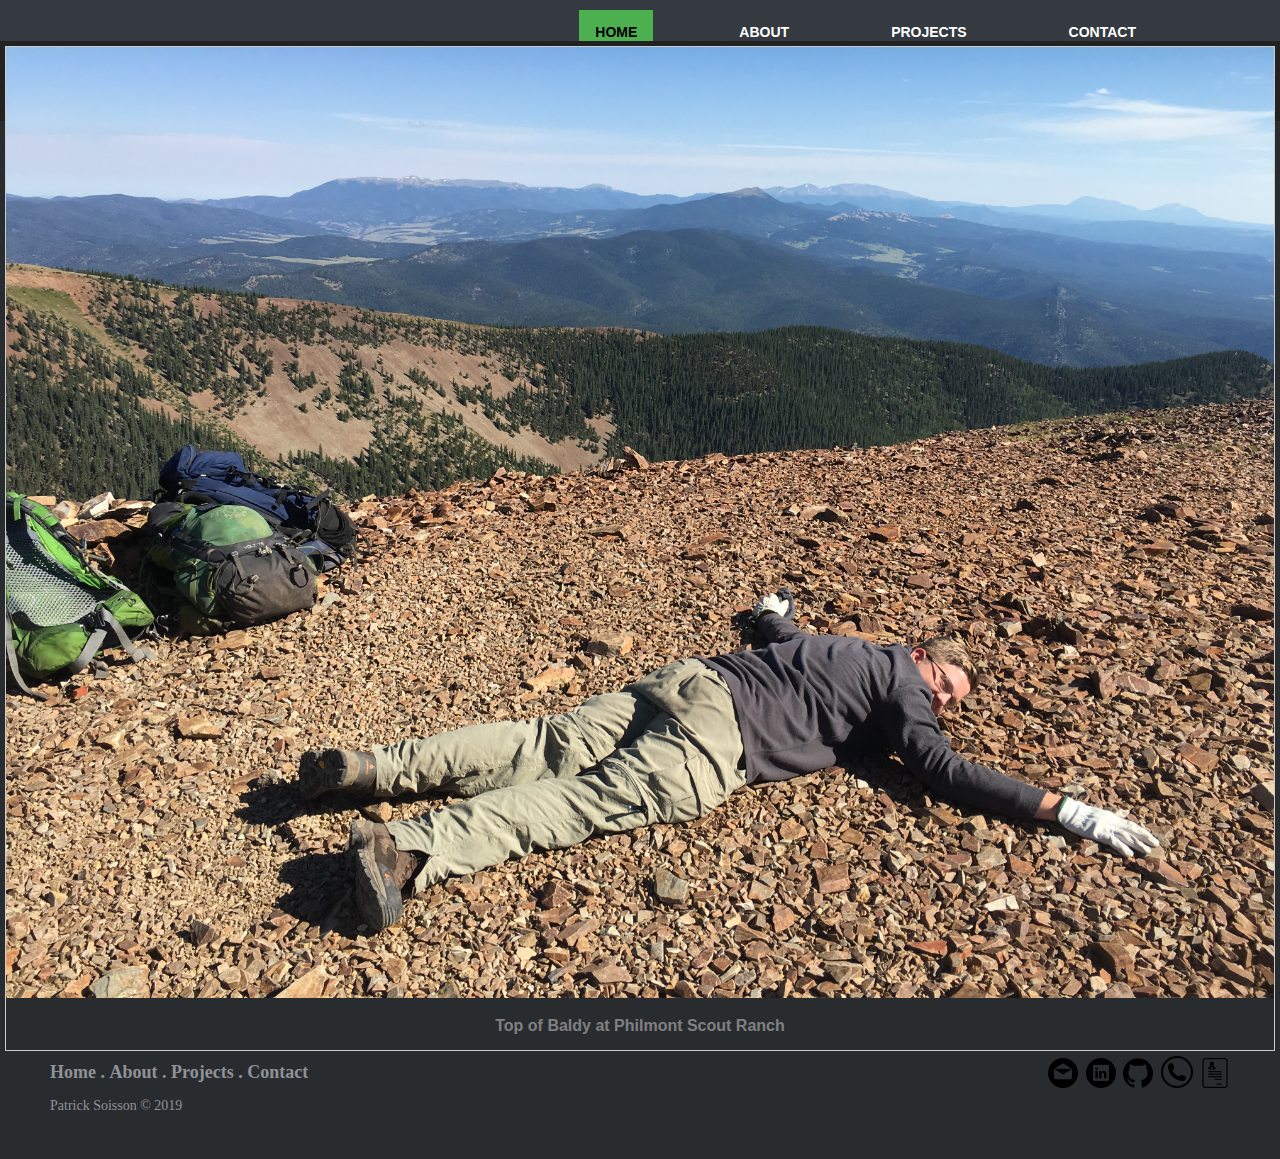
<file: index.html>
<!DOCTYPE html>
<html>  
<link rel="stylesheet" type="text/css" href="css/style.css">
<link href="js/current.js">
  <head>
    <title> Patrick Soisson </title>
    <link rel="icon" type="image/png" href="img/favicon.ico">
  </head>
  <header>
    <div class="container">
      <nav>
          <ul>
              <li> <a href="index.html" class='active'>Home</a> </li>
              <li> <a href="about.html"> About</a> </li>
              <li> <a href="project.html"> Projects </a> </li>
              <li> <a href="contact.html"> Contact </a> </li>
          </ul>
      </nav>
    </div>
  </header>
    <body>
        <div class="gallery">
        <img src="img/ly.JPG" alt="Baldy Mountain">
        <div class="desc">Top of Baldy at Philmont Scout Ranch</div>
        </div>
    </body>
    <footer class="footer-distributed">

			<div class="footer-right">

				<a href="mailto:patrick.b.soisson@gmail.com"><img src="img/email.png"></a>
				<a href="https://www.linkedin.com/in/patrick-soisson"><img src="img/lin.png"></a>
				<a href="https://github.com/PSoysauce"><img src="img/github.png"></a>
        <a href="tel:281-839-4645"><img src="img/phone.png"></a>
				<a href="patrick_soisson_resume.pdf"><img src="img/resume.png"></a>
			</div>

			<div class="footer-left">

				<p class="footer-links">
					<a href="index.html">Home</a>
					.
					<a href="about.html">About</a>
					.
					<a href="project.html">Projects</a>
					.
					<a href="contact.html">Contact</a>
				</p>

				<p>Patrick Soisson &copy; 2019</p>
			</div>

    </footer>
</html>
</file>
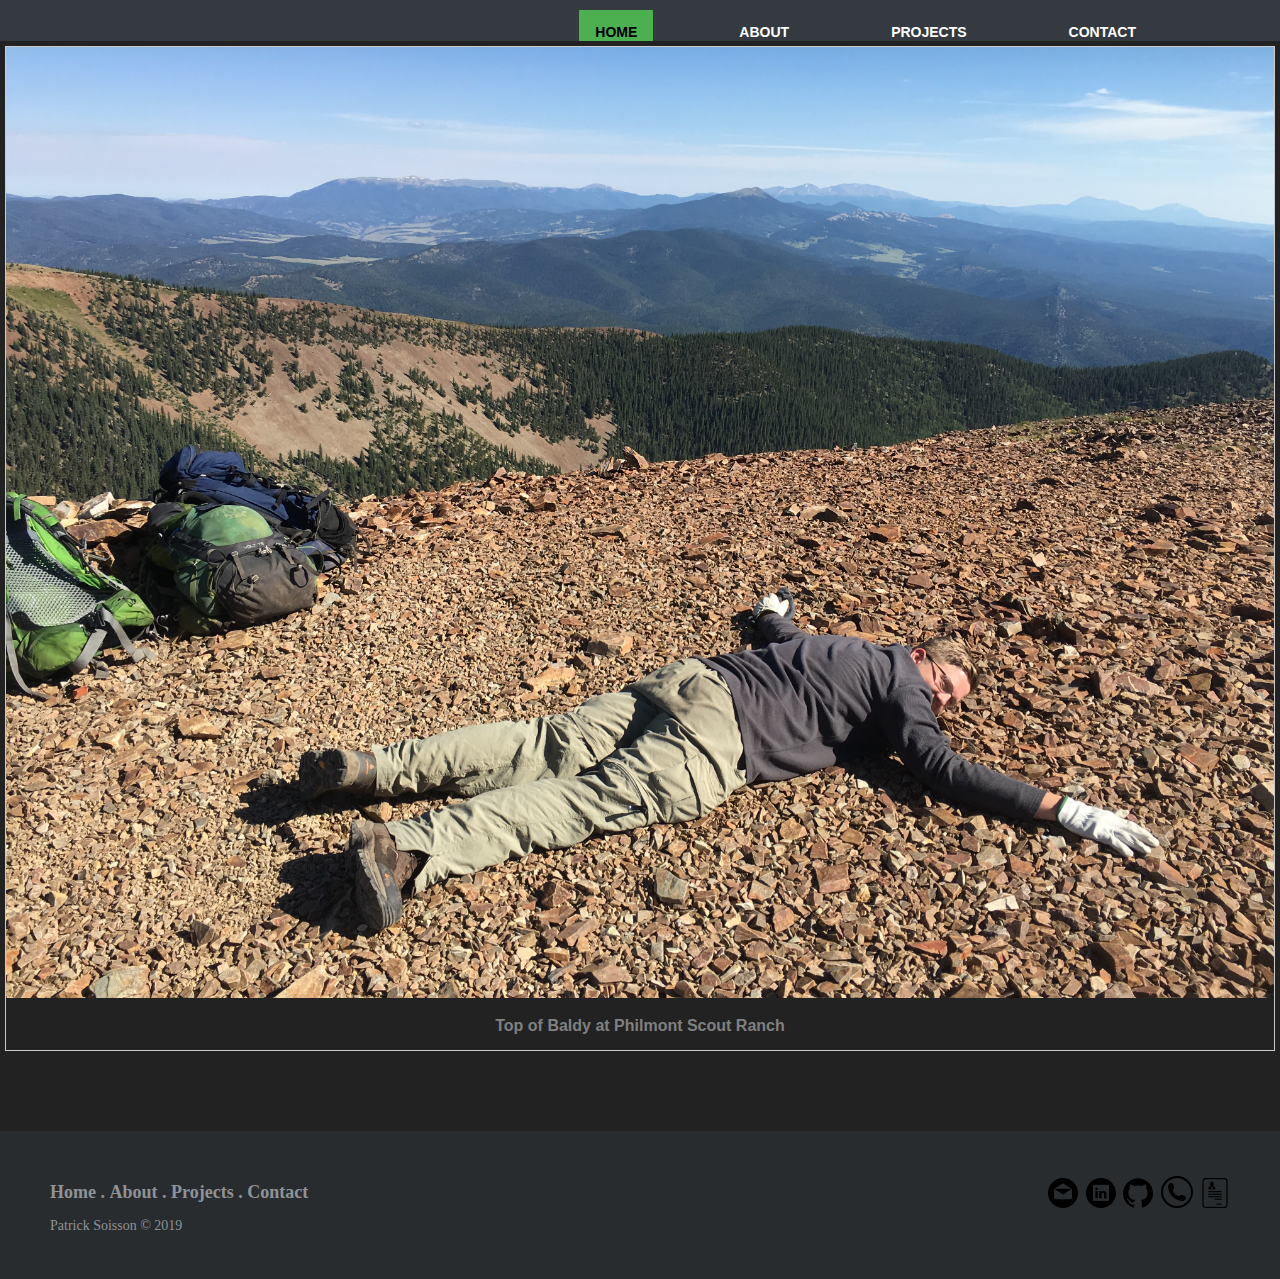
<file: public/index.html>
<!DOCTYPE html>
<html>  
<link rel="stylesheet" type="text/css" href="css/style.css">
<link href="js/current.js">
  <head>
    <title> Patrick Soisson </title>
    <link rel="icon" type="image/png" href="img/favicon.ico">
  </head>
  <header>
    <div class="container">
      <nav>
          <ul>
              <li> <a href="index.html" class='active'>Home</a> </li>
              <li> <a href="about.html"> About</a> </li>
              <li> <a href="project.html"> Projects </a> </li>
              <li> <a href="contact.html"> Contact </a> </li>
          </ul>
      </nav>
    </div>
  </header>
    <body>
        <div class="gallery">
        <img src="img/ly.JPG" alt="Baldy Mountain">
        <div class="desc">Top of Baldy at Philmont Scout Ranch</div>
        </div>
    </body>
    <footer class="footer-distributed">

			<div class="footer-right">

				<a href="mailto:patrick.b.soisson@gmail.com"><img src="img/email.png"></a>
				<a href="https://www.linkedin.com/in/patrick-soisson"><img src="img/lin.png"></a>
				<a href="https://github.com/PSoysauce"><img src="img/github.png"></a>
        <a href="tel:281-839-4645"><img src="img/phone.png"></a>
				<a href="PatrickSoisson.pdf"><img src="img/resume.png"></a>
			</div>

			<div class="footer-left">

				<p class="footer-links">
					<a href="index.html">Home</a>
					.
					<a href="about.html">About</a>
					.
					<a href="project.html">Projects</a>
					.
					<a href="contact.html">Contact</a>
				</p>

				<p>Patrick Soisson &copy; 2019</p>
			</div>

    </footer>
</html>
</file>
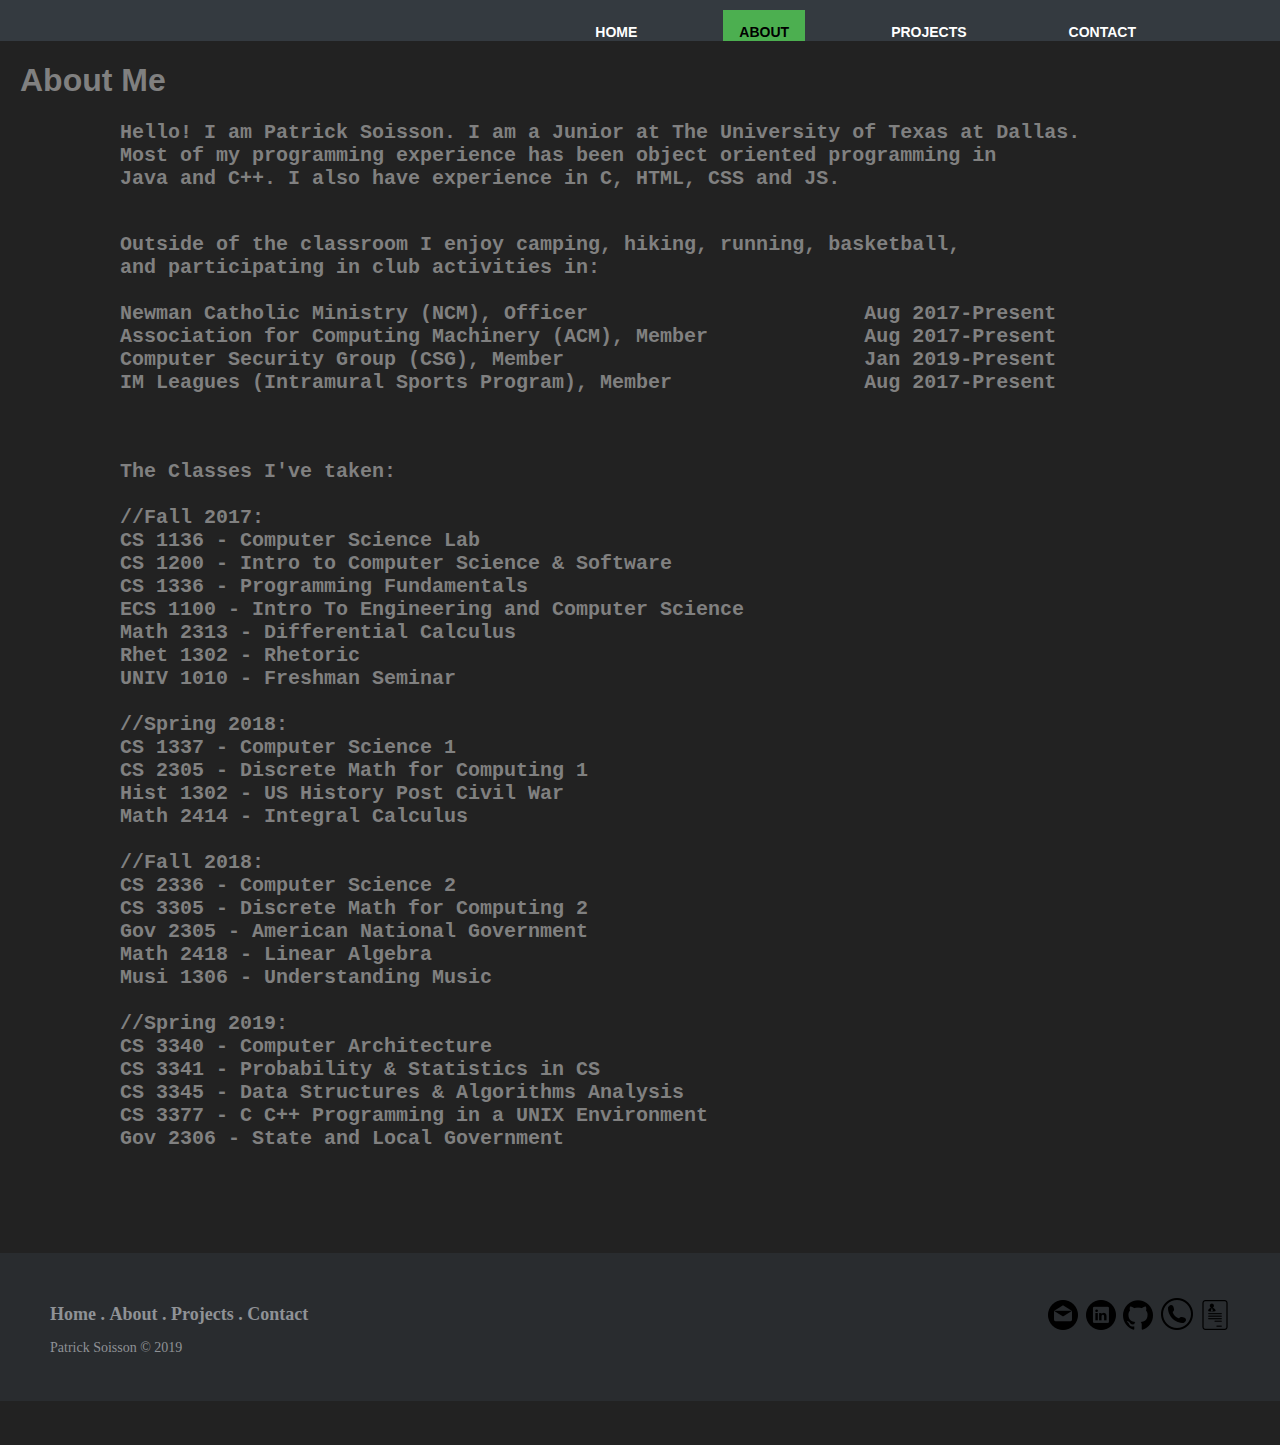
<file: about.html>
<!DOCTYPE html>
<html>  
<link rel="stylesheet" type="text/css" href="css/style.css">
<link href="js/current.js">
  <head>
    <title> Patrick Soisson </title>
  </head>
  <header>
        <div class="container">
      <nav>
          <ul>
              <li> <a href="index.html">Home</a> </li>
              <li> <a href="about.html"class='active'> About</a> </li>
              <li> <a href="project.html"> Projects </a> </li>
              <li> <a href="contact.html"> Contact </a> </li>
          </ul>
      </nav>
      </div>
  </header>
  <body>
      <h1> About Me </h1>   
      <pre>
          Hello! I am Patrick Soisson. I am a Junior at The University of Texas at Dallas. 
          Most of my programming experience has been object oriented programming in
          Java and C++. I also have experience in C, HTML, CSS and JS.
      </pre>
      <pre>
          Outside of the classroom I enjoy camping, hiking, running, basketball, 
          and participating in club activities in:

          Newman Catholic Ministry (NCM), Officer                       Aug 2017-Present
          Association for Computing Machinery (ACM), Member 		Aug 2017-Present
          Computer Security Group (CSG), Member				Jan 2019-Present
          IM Leagues (Intramural Sports Program), Member	        Aug 2017-Present

      </pre>

      <pre>
          The Classes I've taken: 

          //Fall 2017:
          CS 1136 - Computer Science Lab
          CS 1200 - Intro to Computer Science & Software
          CS 1336 - Programming Fundamentals
          ECS 1100 - Intro To Engineering and Computer Science
          Math 2313 - Differential Calculus
          Rhet 1302 - Rhetoric
          UNIV 1010 - Freshman Seminar
          
          //Spring 2018:
          CS 1337 - Computer Science 1
          CS 2305 - Discrete Math for Computing 1
          Hist 1302 - US History Post Civil War
          Math 2414 - Integral Calculus
 
          //Fall 2018:
          CS 2336 - Computer Science 2
          CS 3305 - Discrete Math for Computing 2
          Gov 2305 - American National Government
          Math 2418 - Linear Algebra
          Musi 1306 - Understanding Music

          //Spring 2019:
          CS 3340 - Computer Architecture
          CS 3341 - Probability & Statistics in CS
          CS 3345 - Data Structures & Algorithms Analysis
          CS 3377 - C C++ Programming in a UNIX Environment
          Gov 2306 - State and Local Government
      </pre>
    <footer class="footer-distributed">

			<div class="footer-right">

				<a href="mailto:patrick.b.soisson@gmail.com"><img src="img/email.png"></a>
				<a href="https://www.linkedin.com/in/patrick-soisson"><img src="img/lin.png"></a>
                <a href="https://github.com/PSoysauce"><img src="img/github.png"></a>
                <a href="tel:281-839-4645"><img src="img/phone.png"></a>
				<a href="patrick_soisson_resume.pdf"><img src="img/resume.png"></a>

			</div>

			<div class="footer-left">

				<p class="footer-links">
					<a href="index.html">Home</a>
					.
					<a href="about.html">About</a>
					.
					<a href="project.html">Projects</a>
					.
					<a href="contact.html">Contact</a>
				</p>

				<p>Patrick Soisson &copy; 2019</p>
			</div>

		</footer>
  
    
  </body>
  </html>
</file>
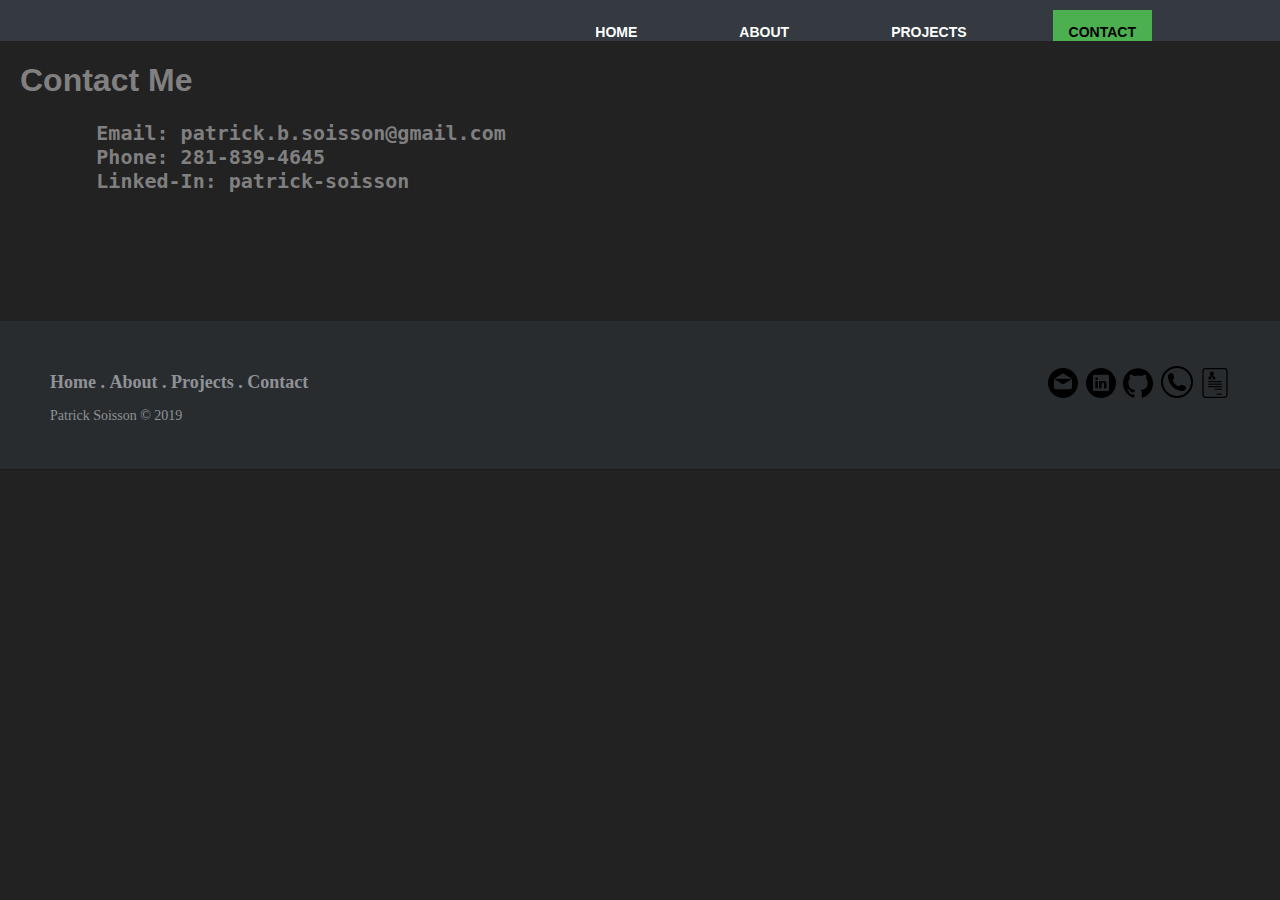
<file: contact.html>
<!DOCTYPE html>

<html>  
<link rel="stylesheet" type="text/css" href="css/style.css">
<link href="js/current.js">
  <head>
    <title> Patrick Soisson </title>
  </head>
  <header>
        <div class="container">
      <nav>
          <ul>
              <li> <a href="index.html">Home</a> </li>
              <li> <a href="about.html"> About</a> </li>
              <li> <a href="project.html"> Projects </a> </li>
              <li> <a href="contact.html"class='active'> Contact </a> </li>
          </ul>
      </nav>
      </div>
  </header>
  <body>
        <h1> Contact Me </h1>
        <pre>
        Email: patrick.b.soisson@gmail.com
        Phone: 281-839-4645
        Linked-In: patrick-soisson

        </pre>
    </body>

    <footer class="footer-distributed">

			<div class="footer-right">

				<a href="mailto:patrick.b.soisson@gmail.com"><img src="img/email.png"></a>
				<a href="https://www.linkedin.com/in/patrick-soisson"><img src="img/lin.png"></a>
				<a href="https://github.com/PSoysauce"><img src="img/github.png"></a>
        <a href="tel:281-839-4645"><img src="img/phone.png"></a>
				<a href="patrick_soisson_resume.pdf"><img src="img/resume.png"></a>
			</div>

			<div class="footer-left">

				<p class="footer-links">
					<a href="index.html">Home</a>
					.
					<a href="about.html">About</a>
					.
					<a href="project.html">Projects</a>
					.
					<a href="contact.html">Contact</a>
				</p>

				<p>Patrick Soisson &copy; 2019</p>
			</div>

		</footer>
  
  </html>
</file>
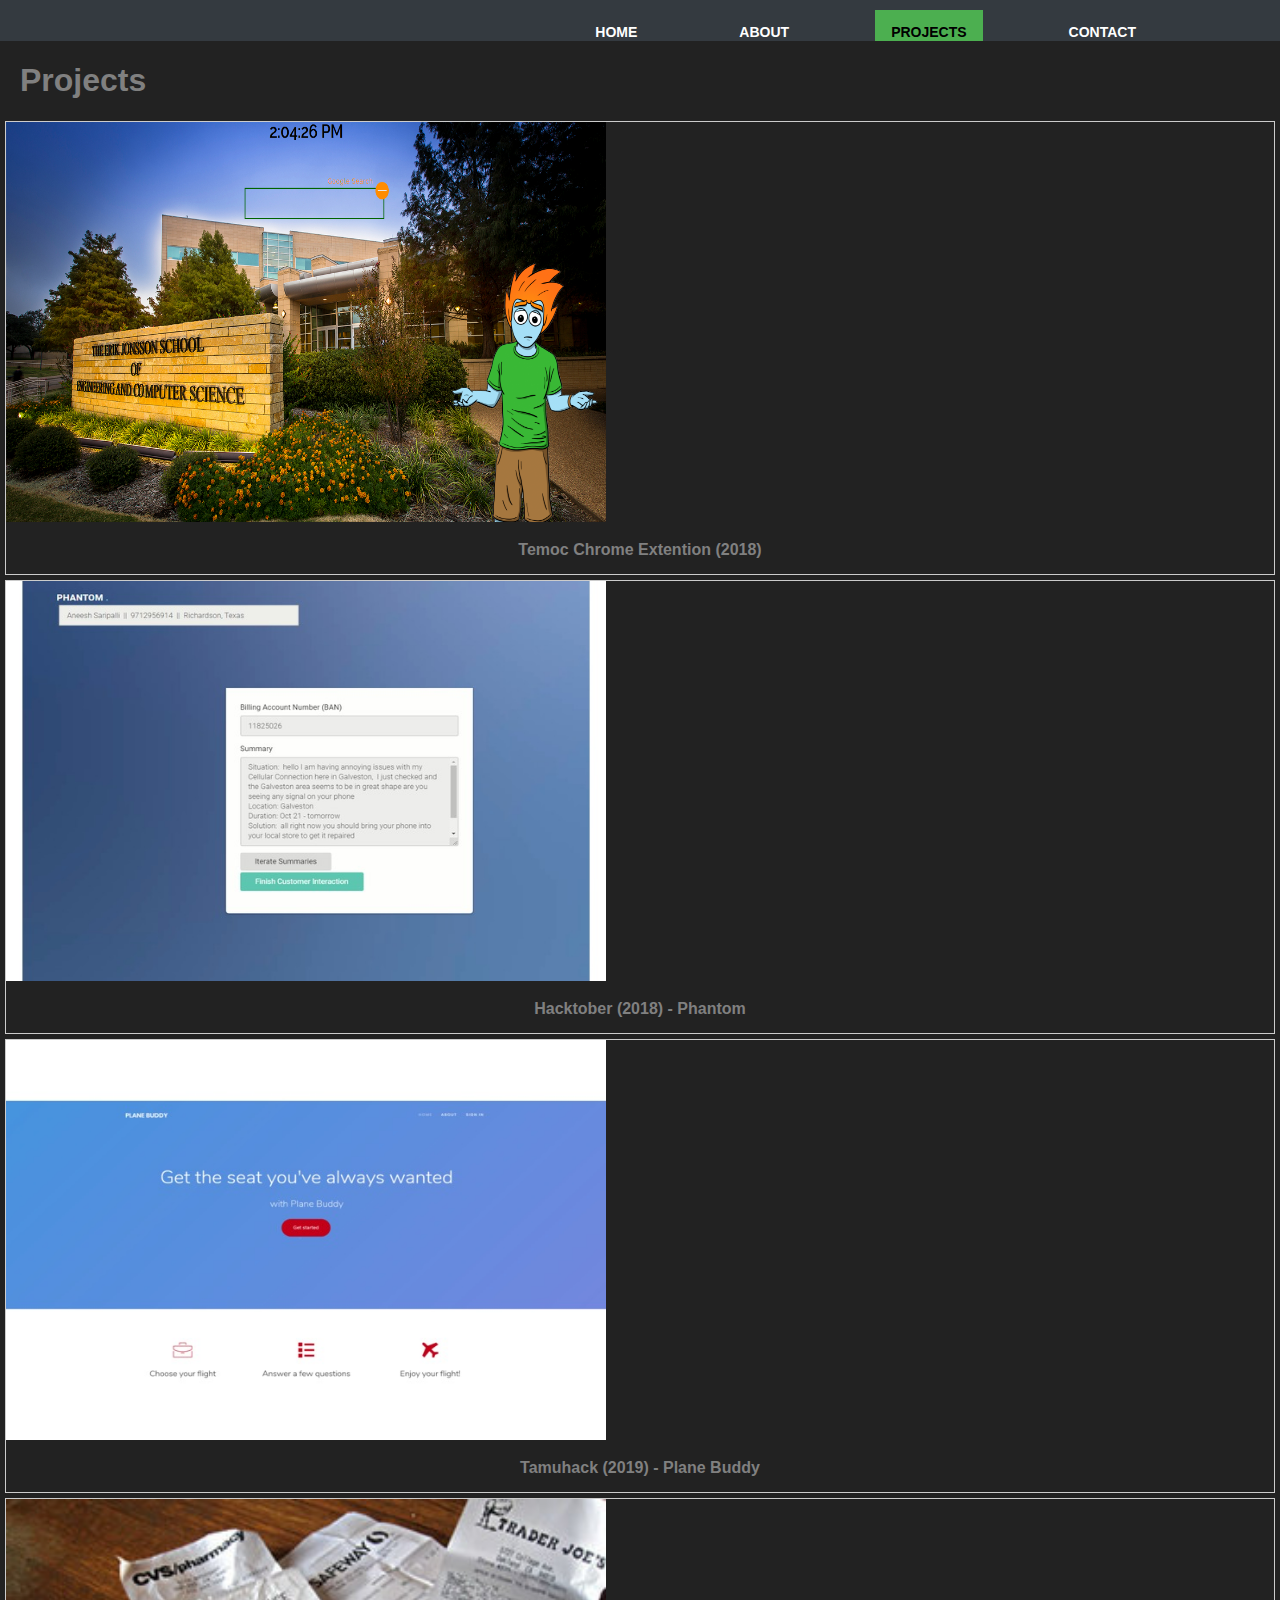
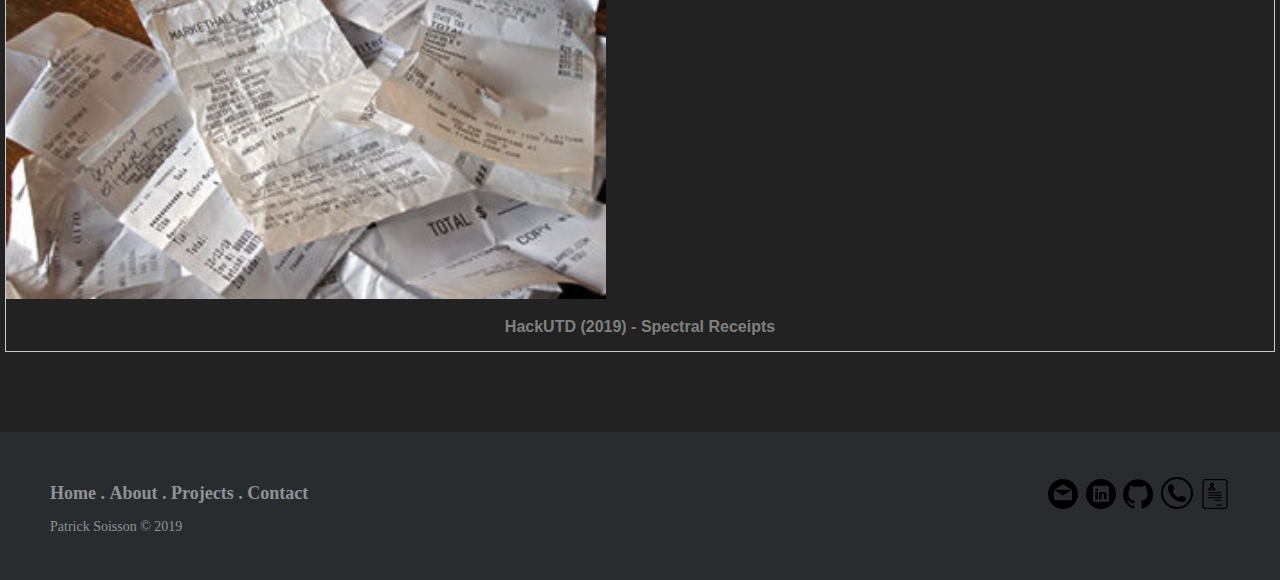
<file: project.html>
<!DOCTYPE html>
<html>  
<link rel="stylesheet" type="text/css" href="css/project.css">
<link href="js/current.js">
  <head>
    <title> Patrick Soisson </title>
  </head>
  <header>
        <div class="container">
      <nav>
          <ul>
              <li> <a href="index.html">Home</a> </li>
              <li> <a href="about.html"> About</a> </li>
              <li> <a href="project.html"class='active'> Projects </a> </li>
              <li> <a href="contact.html"> Contact </a> </li>
          </ul>
      </nav>
      </div>
  </header>
  
    <h1> Projects </h1>
    <div class="gallery">
      <a href="https://chrome.google.com/webstore/detail/temoc/hghoinneboafmbdelgbjagjbdgcbmgpl">
        <img src="img/temoc.PNG" alt="Temoc" width="600" height="400">
      </a>
    <div class="desc">Temoc Chrome Extention (2018)</div>
    </div>
      <div class="gallery">
        <a href="https://devpost.com/software/phantom-z648hj">
          <img src="img/phantom.jpg" alt="Team Phantom" width="600" height="400">
        </a>
      <div class="desc">Hacktober (2018) - Phantom</div>
      </div>
      <div class="gallery">
        <a href="https://devpost.com/software/plane-buddy">
          <img src="img/planeBuddy.jpg" alt="PlaneBuddy" width="600" height="400">
        </a>
      <div class="desc">Tamuhack (2019) - Plane Buddy</div>
      </div>
      <div class="gallery">
        <a href="https://devpost.com/software/hackutd-kejp">
          <img src="img/receipt.png" alt="Spectral Receipt" width="600" height="400">
        </a>
      <div class="desc">HackUTD (2019) - Spectral Receipts</div>
      </div>
 
  <footer class="footer-distributed">
			<div class="footer-right">
				<a href="mailto:patrick.b.soisson@gmail.com"><img src="img/email.png"></a>
				<a href="https://www.linkedin.com/in/patrick-soisson"><img src="img/lin.png"></a>
        <a href="https://github.com/PSoysauce"><img src="img/github.png"></a>
        <a href="tel:281-839-4645"><img src="img/phone.png"></a>
				<a href="patrick_soisson_resume.pdf"><img src="img/resume.png"></a>
			</div>
			<div class="footer-left">
				<p class="footer-links">
					<a href="index.html">Home</a>
					.
					<a href="about.html">About</a>
					.
					<a href="project.html">Projects</a>
					.
					<a href="contact.html">Contact</a>
				</p>
                <p>Patrick Soisson &copy; 2019</p>
			</div>

    </footer>
  
  </html>
</file>
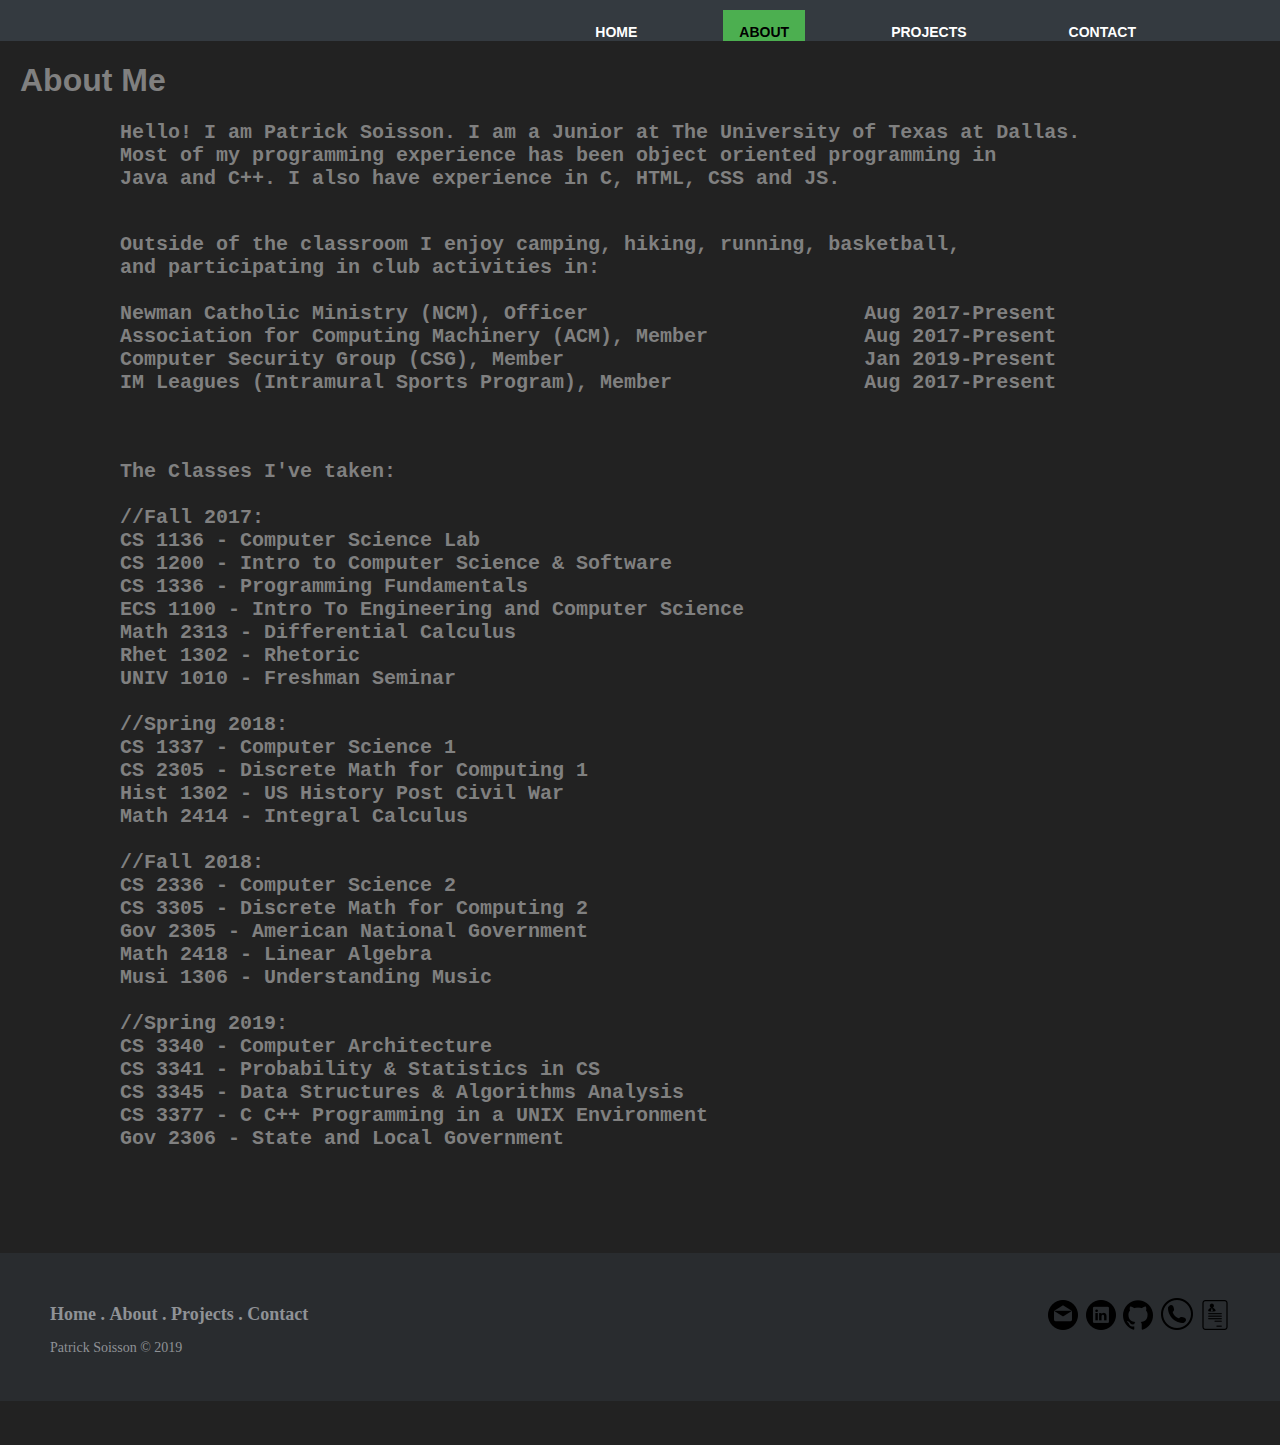
<file: public/about.html>
<!DOCTYPE html>
<html>  
<link rel="stylesheet" type="text/css" href="css/style.css">
<link href="js/current.js">
  <head>
    <title> Patrick Soisson </title>
  </head>
  <header>
        <div class="container">
      <nav>
          <ul>
              <li> <a href="index.html">Home</a> </li>
              <li> <a href="about.html"class='active'> About</a> </li>
              <li> <a href="project.html"> Projects </a> </li>
              <li> <a href="contact.html"> Contact </a> </li>
          </ul>
      </nav>
      </div>
  </header>
  <body>
      <h1> About Me </h1>   
      <pre>
          Hello! I am Patrick Soisson. I am a Junior at The University of Texas at Dallas. 
          Most of my programming experience has been object oriented programming in
          Java and C++. I also have experience in C, HTML, CSS and JS.
      </pre>
      <pre>
          Outside of the classroom I enjoy camping, hiking, running, basketball, 
          and participating in club activities in:

          Newman Catholic Ministry (NCM), Officer                       Aug 2017-Present
          Association for Computing Machinery (ACM), Member 		Aug 2017-Present
          Computer Security Group (CSG), Member				Jan 2019-Present
          IM Leagues (Intramural Sports Program), Member	        Aug 2017-Present

      </pre>

      <pre>
          The Classes I've taken: 

          //Fall 2017:
          CS 1136 - Computer Science Lab
          CS 1200 - Intro to Computer Science & Software
          CS 1336 - Programming Fundamentals
          ECS 1100 - Intro To Engineering and Computer Science
          Math 2313 - Differential Calculus
          Rhet 1302 - Rhetoric
          UNIV 1010 - Freshman Seminar
          
          //Spring 2018:
          CS 1337 - Computer Science 1
          CS 2305 - Discrete Math for Computing 1
          Hist 1302 - US History Post Civil War
          Math 2414 - Integral Calculus
 
          //Fall 2018:
          CS 2336 - Computer Science 2
          CS 3305 - Discrete Math for Computing 2
          Gov 2305 - American National Government
          Math 2418 - Linear Algebra
          Musi 1306 - Understanding Music

          //Spring 2019:
          CS 3340 - Computer Architecture
          CS 3341 - Probability & Statistics in CS
          CS 3345 - Data Structures & Algorithms Analysis
          CS 3377 - C C++ Programming in a UNIX Environment
          Gov 2306 - State and Local Government
      </pre>
    <footer class="footer-distributed">

			<div class="footer-right">

				<a href="mailto:patrick.b.soisson@gmail.com"><img src="img/email.png"></a>
				<a href="https://www.linkedin.com/in/patrick-soisson"><img src="img/lin.png"></a>
                <a href="https://github.com/PSoysauce"><img src="img/github.png"></a>
                <a href="tel:281-839-4645"><img src="img/phone.png"></a>
				<a href="PatrickSoisson.pdf"><img src="img/resume.png"></a>

			</div>

			<div class="footer-left">

				<p class="footer-links">
					<a href="index.html">Home</a>
					.
					<a href="about.html">About</a>
					.
					<a href="project.html">Projects</a>
					.
					<a href="contact.html">Contact</a>
				</p>

				<p>Patrick Soisson &copy; 2019</p>
			</div>

		</footer>
  
    
  </body>
  </html>
</file>
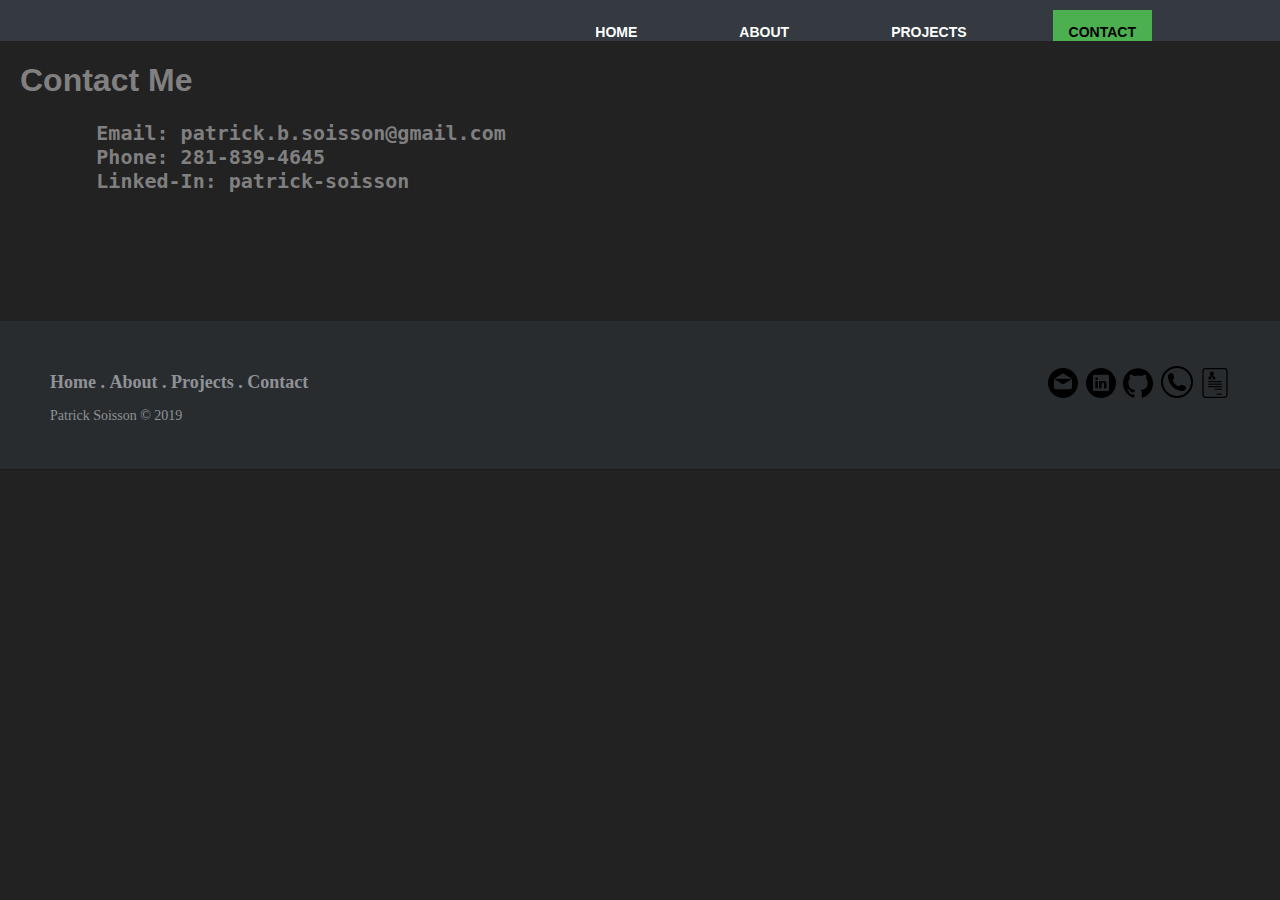
<file: public/contact.html>
<!DOCTYPE html>

<html>  
<link rel="stylesheet" type="text/css" href="css/style.css">
<link href="js/current.js">
  <head>
    <title> Patrick Soisson </title>
  </head>
  <header>
        <div class="container">
      <nav>
          <ul>
              <li> <a href="index.html">Home</a> </li>
              <li> <a href="about.html"> About</a> </li>
              <li> <a href="project.html"> Projects </a> </li>
              <li> <a href="contact.html"class='active'> Contact </a> </li>
          </ul>
      </nav>
      </div>
  </header>
  <body>
        <h1> Contact Me </h1>
        <pre>
        Email: patrick.b.soisson@gmail.com
        Phone: 281-839-4645
        Linked-In: patrick-soisson

        </pre>
    </body>

    <footer class="footer-distributed">

			<div class="footer-right">

				<a href="mailto:patrick.b.soisson@gmail.com"><img src="img/email.png"></a>
				<a href="https://www.linkedin.com/in/patrick-soisson"><img src="img/lin.png"></a>
				<a href="https://github.com/PSoysauce"><img src="img/github.png"></a>
        <a href="tel:281-839-4645"><img src="img/phone.png"></a>
				<a href="PatrickSoisson.pdf"><img src="img/resume.png"></a>
			</div>

			<div class="footer-left">

				<p class="footer-links">
					<a href="index.html">Home</a>
					.
					<a href="about.html">About</a>
					.
					<a href="project.html">Projects</a>
					.
					<a href="contact.html">Contact</a>
				</p>

				<p>Patrick Soisson &copy; 2019</p>
			</div>

		</footer>
  
  </html>
</file>
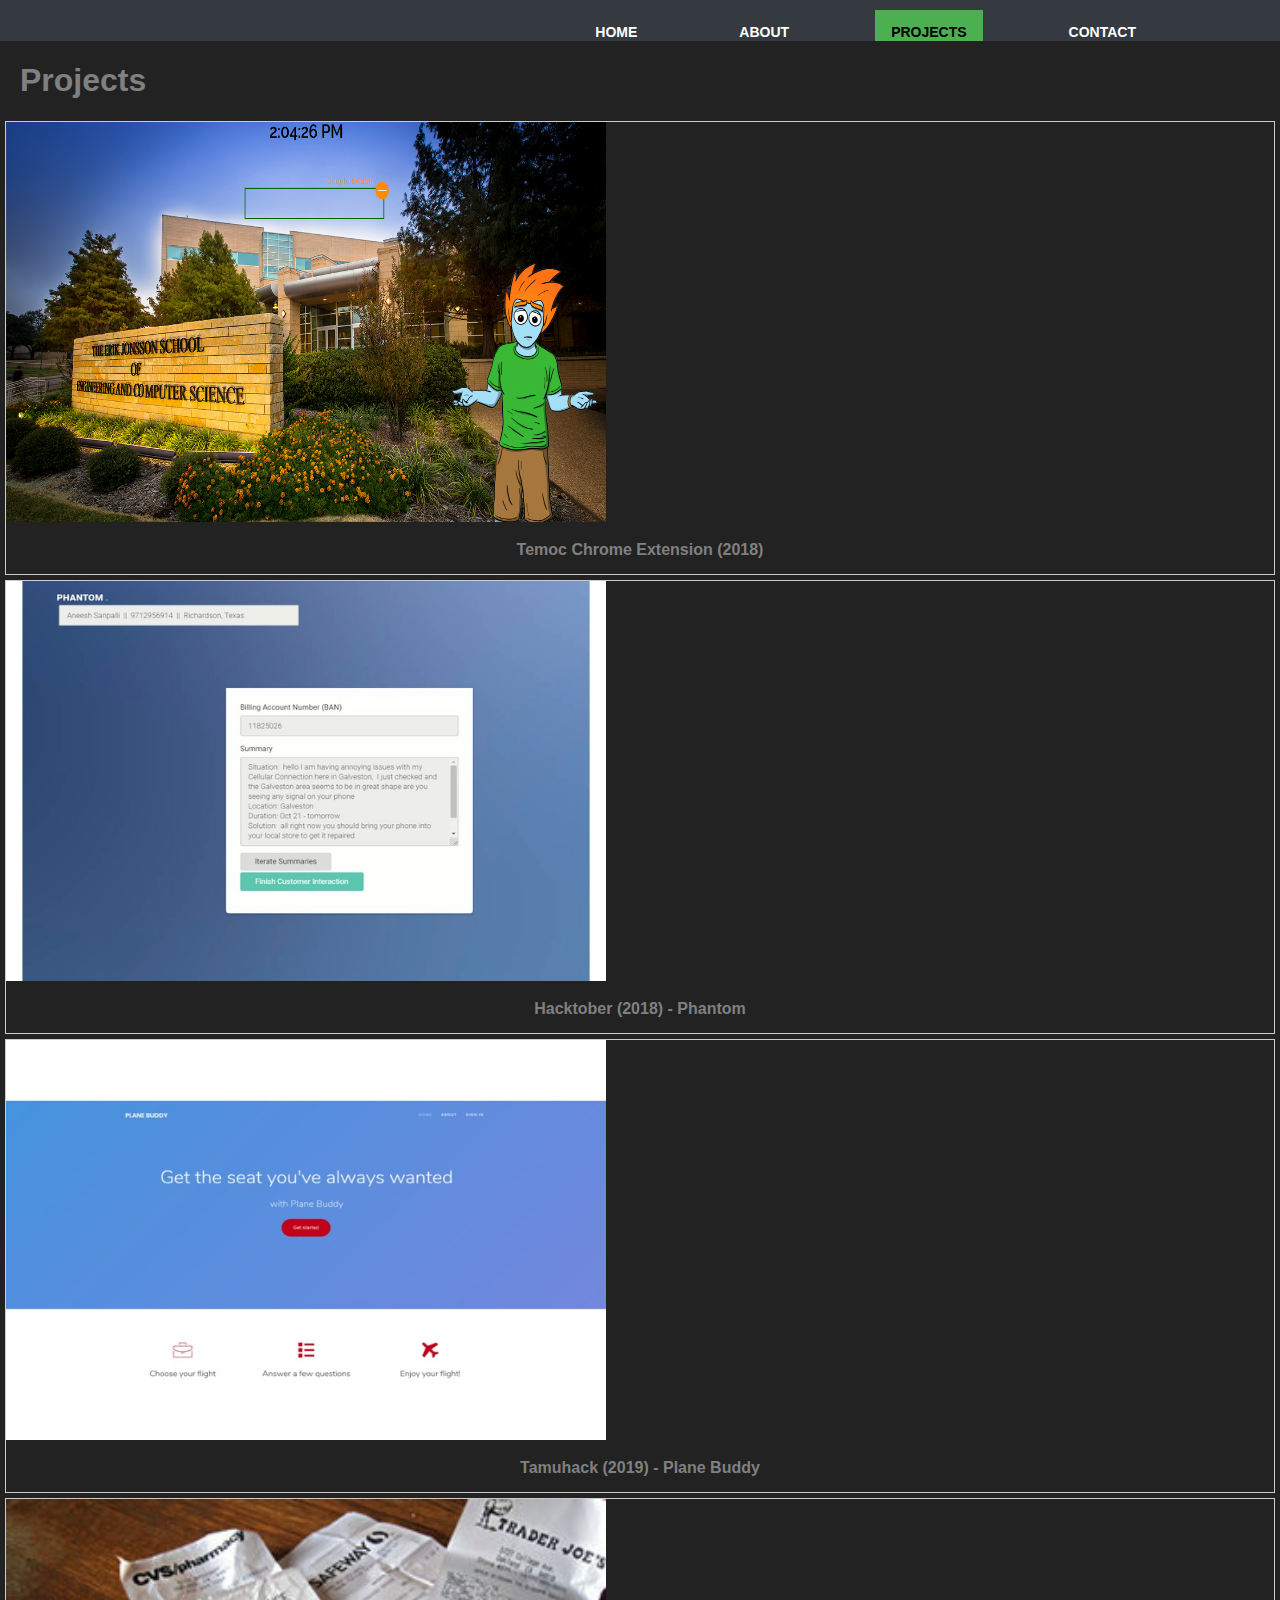
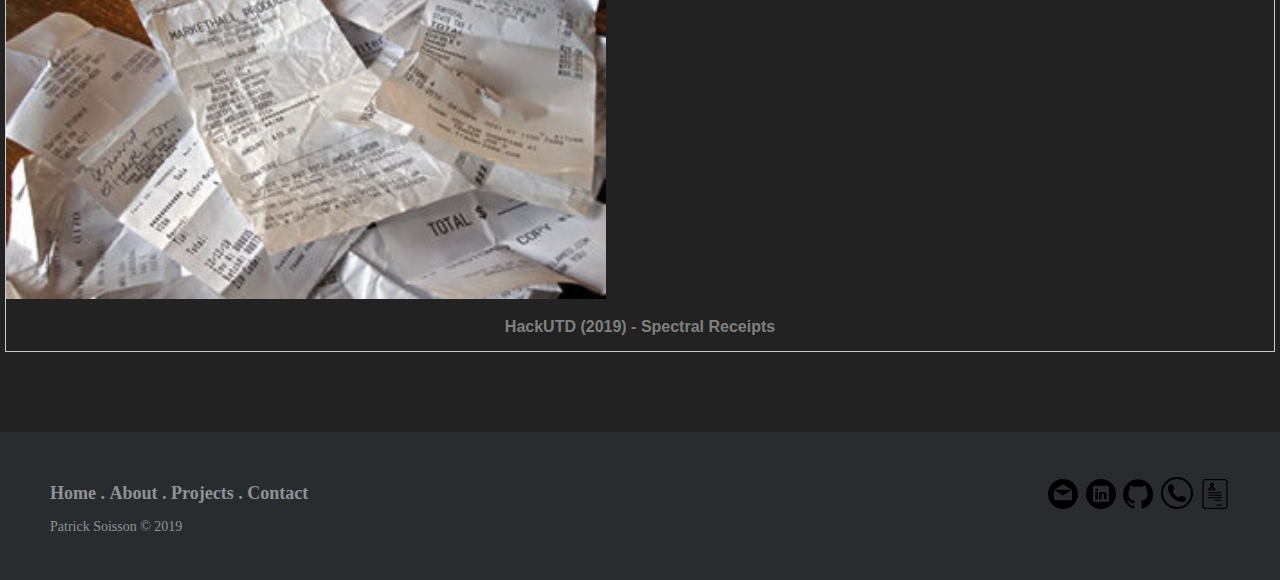
<file: public/project.html>
<!DOCTYPE html>
<html>  
<link rel="stylesheet" type="text/css" href="css/project.css">
<link href="js/current.js">
  <head>
    <title> Patrick Soisson </title>
  </head>
  <header>
        <div class="container">
      <nav>
          <ul>
              <li> <a href="index.html">Home</a> </li>
              <li> <a href="about.html"> About</a> </li>
              <li> <a href="project.html"class='active'> Projects </a> </li>
              <li> <a href="contact.html"> Contact </a> </li>
          </ul>
      </nav>
      </div>
  </header>
  
    <h1> Projects </h1>
    <div class="gallery">
      <a href="https://chrome.google.com/webstore/detail/temoc/hghoinneboafmbdelgbjagjbdgcbmgpl">
        <img src="img/temoc.PNG" alt="Temoc" width="600" height="400">
      </a>
    <div class="desc">Temoc Chrome Extension (2018)</div>
    </div>
      <div class="gallery">
        <a href="https://devpost.com/software/phantom-z648hj">
          <img src="img/phantom.jpg" alt="Team Phantom" width="600" height="400">
        </a>
      <div class="desc">Hacktober (2018) - Phantom</div>
      </div>
      <div class="gallery">
        <a href="https://devpost.com/software/plane-buddy">
          <img src="img/planeBuddy.jpg" alt="PlaneBuddy" width="600" height="400">
        </a>
      <div class="desc">Tamuhack (2019) - Plane Buddy</div>
      </div>
      <div class="gallery">
        <a href="https://devpost.com/software/hackutd-kejp">
          <img src="img/receipt.png" alt="Spectral Receipt" width="600" height="400">
        </a>
      <div class="desc">HackUTD (2019) - Spectral Receipts</div>
      </div>
 
  <footer class="footer-distributed">
			<div class="footer-right">
				<a href="mailto:patrick.b.soisson@gmail.com"><img src="img/email.png"></a>
				<a href="https://www.linkedin.com/in/patrick-soisson"><img src="img/lin.png"></a>
        <a href="https://github.com/PSoysauce"><img src="img/github.png"></a>
        <a href="tel:281-839-4645"><img src="img/phone.png"></a>
				<a href="PatrickSoisson.pdf"><img src="img/resume.png"></a>
			</div>
			<div class="footer-left">
				<p class="footer-links">
					<a href="index.html">Home</a>
					.
					<a href="about.html">About</a>
					.
					<a href="project.html">Projects</a>
					.
					<a href="contact.html">Contact</a>
				</p>
                <p>Patrick Soisson &copy; 2019</p>
			</div>

    </footer>
  
  </html>
</file>
<file: css/style.css>
body {
    background-repeat: no-repeat;
    color: gray;
    margin: 0;
	background: #222;
	font-family: 'Work Sans', sans-serif;
	font-weight: 800;
}

header {
    background: #343a40;
}

header::after {
    content: '';
    display: table;
    clear: both;
}

h1 {
    text-align: left;
    padding-left: 20px;
}

p {
    font-family: Verdana;
    font-size: 15px;
}

pre {
    font-size: 20px;
}

.footer {
    font-size: 12px;
    padding: 40px 0;
    left: 0;
    bottom: 0;
    width: 100%;
    text-align: center;
}

footer {
    display: block;
}

div.gallery {
    margin: 5px;
    border: 1px solid #ccc;
    float: left;
    width: 180x;
  }
  
  
  div.gallery img {
    width: 100%;
    height: auto;
  }
  
  div.desc {
    padding: 15px;
    text-align: center;
  }


ul {
    list-style-type: none;
    margin: 0;
    padding: 0;
    overflow: hidden;
    background color: #333;
    font-family: serif;
}

li {
    float: left;
    font-family: serif;
}

.active { /*Whichever html page the user is currently on the navbar will appear this color*/
    background-color: #4CAF50;
    color: black;
}

.logo {
    float:left;
    padding: 10px 0;
}

.container {
    width: 80%;
    margin: 0 auto;
}

nav {
    float: right;
}

nav ul {
    margin: 0;
    padding: 0;
    list-style: none;
}

nav li {
    display: inline-block;
    margin-left: 70px;
    padding-top:23px;
  
    position: relative;
}

nav a {
  font-family: sans-serif;
  color: white;
  text-decoration: none;
  text-align: center;
  padding: 14px 16px;
  text-transform: uppercase;
  font-size: 14px;
}

nav a:hover {
    color: #000;
}



nav a::before {
    content: '';
    display: block;
    height: 5px;
    background-color: #000;
  
    position: absolute;
    top: 0;
    width: 0%;
  
    transition: all ease-in-out 250ms;
}

nav a:hover::before {
    width: 100%;
  }

header::after {
    content: '';
    display: table;
    clear: both;
  }

.footer-distributed{
	background-color: #292c2f;
	box-shadow: 0 1px 1px 0 rgba(0, 0, 0, 0.12);
	box-sizing: border-box;
	width: 100%;
	text-align: left;
	font: normal 16px sans-serif;

	padding: 45px 50px;
	margin-top: 80px;
}

.footer-distributed .footer-left p{
	color:  #8f9296;
	font-size: 14px;
	margin: 0;
}

/* Footer links */

.footer-distributed p.footer-links{
	font-size:18px;
	font-weight: bold;
	margin: 0 0 10px;
	padding: 0;
}

.footer-distributed p.footer-links a{
	display:inline-block;
	line-height: 1.8;
	text-decoration: none;
	color:  inherit;
}

.footer-distributed .footer-right{
	float: right;
}

.footer-distributed .footer-right a{
	font-size: 20px;
	color: #ffffff;
	text-align: center;
	line-height: 35px;

	margin-left: 3px;
}
</file>
<file: public/css/style.css>
body {
    background-repeat: no-repeat;
    color: gray;
    margin: 0;
	background: #222;
	font-family: 'Work Sans', sans-serif;
	font-weight: 800;
}

header {
    background: #343a40;
}

header::after {
    content: '';
    display: table;
    clear: both;
}

h1 {
    text-align: left;
    padding-left: 20px;
}

p {
    font-family: Verdana;
    font-size: 15px;
}

pre {
    font-size: 20px;
}

.footer {
    font-size: 12px;
    padding: 40px 0;
    left: 0;
    bottom: 0;
    width: 100%;
    text-align: center;
}

footer {
    display: block;
}

div.gallery {
    margin: 5px;
    border: 1px solid #ccc;
    float: center;
    width: 180x;
  }
  div.gallery:hover {
  border: 1px solid #777;
}
  
div.gallery img {
    width: 100%;
    height: auto;
  }


  
  div.desc {
    padding: 15px;
    text-align: center;
  }


ul {
    list-style-type: none;
    margin: 0;
    padding: 0;
    overflow: hidden;
    background color: #333;
    font-family: serif;
}

li {
    float: left;
    font-family: serif;
}

.active { /*Whichever html page the user is currently on the navbar will appear this color*/
    background-color: #4CAF50;
    color: black;
}

.logo {
    float:left;
    padding: 10px 0;
}

.container {
    width: 80%;
    margin: 0 auto;
}

nav {
    float: right;
}

nav ul {
    margin: 0;
    padding: 0;
    list-style: none;
}

nav li {
    display: inline-block;
    margin-left: 70px;
    padding-top:23px;
  
    position: relative;
}

nav a {
  font-family: sans-serif;
  color: white;
  text-decoration: none;
  text-align: center;
  padding: 14px 16px;
  text-transform: uppercase;
  font-size: 14px;
}

nav a:hover {
    color: #000;
}



nav a::before {
    content: '';
    display: block;
    height: 5px;
    background-color: #000;
  
    position: absolute;
    top: 0;
    width: 0%;
  
    transition: all ease-in-out 250ms;
}

nav a:hover::before {
    width: 100%;
  }

header::after {
    content: '';
    display: table;
    clear: both;
  }

.footer-distributed{
	background-color: #292c2f;
	box-shadow: 0 1px 1px 0 rgba(0, 0, 0, 0.12);
	box-sizing: border-box;
	width: 100%;
	text-align: left;
	font: normal 16px sans-serif;

	padding: 45px 50px;
	margin-top: 80px;
}

.footer-distributed .footer-left p{
	color:  #8f9296;
	font-size: 14px;
	margin: 0;
}

/* Footer links */

.footer-distributed p.footer-links{
	font-size:18px;
	font-weight: bold;
	margin: 0 0 10px;
	padding: 0;
}

.footer-distributed p.footer-links a{
	display:inline-block;
	line-height: 1.8;
	text-decoration: none;
	color:  inherit;
}

.footer-distributed .footer-right{
	float: right;
}

.footer-distributed .footer-right a{
	font-size: 20px;
	color: #ffffff;
	text-align: center;
	line-height: 35px;

	margin-left: 3px;
}
</file>
<file: css/project.css>
body {
    background-repeat: no-repeat;
    color: gray;
    margin: 0;
	background: #222;
	font-family: 'Work Sans', sans-serif;
	font-weight: 800;
}

header {
    background: #343a40;
}

header::after {
    content: '';
    display: table;
    clear: both;
}

h1 {
    text-align: left;
    padding-left: 20px;
}

p {
    font-family: Verdana;
    font-size: 15px;
}

pre {
    font-size: 20px;
}

.footer {
    font-size: 12px;
    padding: 40px 0;
    left: 0;
    bottom: 0;
    width: 100%;
    text-align: center;
}

footer {
    display: block;
}

  
  div.desc {
    padding: 15px;
    text-align: center;
  }


ul {
    list-style-type: none;
    margin: 0;
    padding: 0;
    overflow: hidden;
    background color: #333;
    font-family: serif;
}

li {
    float: left;
    font-family: serif;
}

.active { /*Whichever html page the user is currently on the navbar will appear this color*/
    background-color: #4CAF50;
    color: black;
}

.logo {
    float:left;
    padding: 10px 0;
}

.container {
    width: 80%;
    margin: 0 auto;
}

nav {
    float: right;
}

nav ul {
    margin: 0;
    padding: 0;
    list-style: none;
}

nav li {
    display: inline-block;
    margin-left: 70px;
    padding-top:23px;
  
    position: relative;
}

nav a {
  font-family: sans-serif;
  color: white;
  text-decoration: none;
  text-align: center;
  padding: 14px 16px;
  text-transform: uppercase;
  font-size: 14px;
}

nav a:hover {
    color: #000;
}



nav a::before {
    content: '';
    display: block;
    height: 5px;
    background-color: #000;
  
    position: absolute;
    top: 0;
    width: 0%;
  
    transition: all ease-in-out 250ms;
}

nav a:hover::before {
    width: 100%;
  }

header::after {
    content: '';
    display: table;
    clear: both;
  }

.footer-distributed{
	background-color: #292c2f;
	box-shadow: 0 1px 1px 0 rgba(0, 0, 0, 0.12);
	box-sizing: border-box;
	width: 100%;
	text-align: left;
	font: normal 16px sans-serif;

	padding: 45px 50px;
	margin-top: 80px;
}

.footer-distributed .footer-left p{
	color:  #8f9296;
	font-size: 14px;
	margin: 0;
}

/* Footer links */

.footer-distributed p.footer-links{
	font-size:18px;
	font-weight: bold;
	margin: 0 0 10px;
	padding: 0;
}

.footer-distributed p.footer-links a{
	display:inline-block;
	line-height: 1.8;
	text-decoration: none;
	color:  inherit;
}

.footer-distributed .footer-right{
	float: right;
}

.footer-distributed .footer-right a{
	font-size: 20px;
	color: #ffffff;
	text-align: center;
	line-height: 35px;

	margin-left: 3px;
}

div.gallery {
  margin: 5px;
  border: 1px solid #ccc;
  width: 180x;
}
div.gallery:hover {
border: 1px solid #777;
}

/*
div.gallery img {
  width: 100%;
  height: auto;
}
*/
</file>
<file: public/css/project.css>
body {
    background-repeat: no-repeat;
    color: gray;
    margin: 0;
	background: #222;
	font-family: 'Work Sans', sans-serif;
	font-weight: 800;
}

header {
    background: #343a40;
}

header::after {
    content: '';
    display: table;
    clear: both;
}

h1 {
    text-align: left;
    padding-left: 20px;
}

p {
    font-family: Verdana;
    font-size: 15px;
}

pre {
    font-size: 20px;
}

.footer {
    font-size: 12px;
    padding: 40px 0;
    left: 0;
    bottom: 0;
    width: 100%;
    text-align: center;
}

footer {
    display: block;
}

  
  div.desc {
    padding: 15px;
    text-align: center;
  }


ul {
    list-style-type: none;
    margin: 0;
    padding: 0;
    overflow: hidden;
    background color: #333;
    font-family: serif;
}

li {
    float: left;
    font-family: serif;
}

.active { /*Whichever html page the user is currently on the navbar will appear this color*/
    background-color: #4CAF50;
    color: black;
}

.logo {
    float:left;
    padding: 10px 0;
}

.container {
    width: 80%;
    margin: 0 auto;
}

nav {
    float: right;
}

nav ul {
    margin: 0;
    padding: 0;
    list-style: none;
}

nav li {
    display: inline-block;
    margin-left: 70px;
    padding-top:23px;
  
    position: relative;
}

nav a {
  font-family: sans-serif;
  color: white;
  text-decoration: none;
  text-align: center;
  padding: 14px 16px;
  text-transform: uppercase;
  font-size: 14px;
}

nav a:hover {
    color: #000;
}



nav a::before {
    content: '';
    display: block;
    height: 5px;
    background-color: #000;
  
    position: absolute;
    top: 0;
    width: 0%;
  
    transition: all ease-in-out 250ms;
}

nav a:hover::before {
    width: 100%;
  }

header::after {
    content: '';
    display: table;
    clear: both;
  }

.footer-distributed{
	background-color: #292c2f;
	box-shadow: 0 1px 1px 0 rgba(0, 0, 0, 0.12);
	box-sizing: border-box;
	width: 100%;
	text-align: left;
	font: normal 16px sans-serif;

	padding: 45px 50px;
	margin-top: 80px;
}

.footer-distributed .footer-left p{
	color:  #8f9296;
	font-size: 14px;
	margin: 0;
}

/* Footer links */

.footer-distributed p.footer-links{
	font-size:18px;
	font-weight: bold;
	margin: 0 0 10px;
	padding: 0;
}

.footer-distributed p.footer-links a{
	display:inline-block;
	line-height: 1.8;
	text-decoration: none;
	color:  inherit;
}

.footer-distributed .footer-right{
	float: right;
}

.footer-distributed .footer-right a{
	font-size: 20px;
	color: #ffffff;
	text-align: center;
	line-height: 35px;

	margin-left: 3px;
}

div.gallery {
  margin: 5px;
  border: 1px solid #ccc;
  width: 180x;
}
div.gallery:hover {
border: 1px solid #777;
}

/*
div.gallery img {
  width: 100%;
  height: auto;
}
*/
</file>
